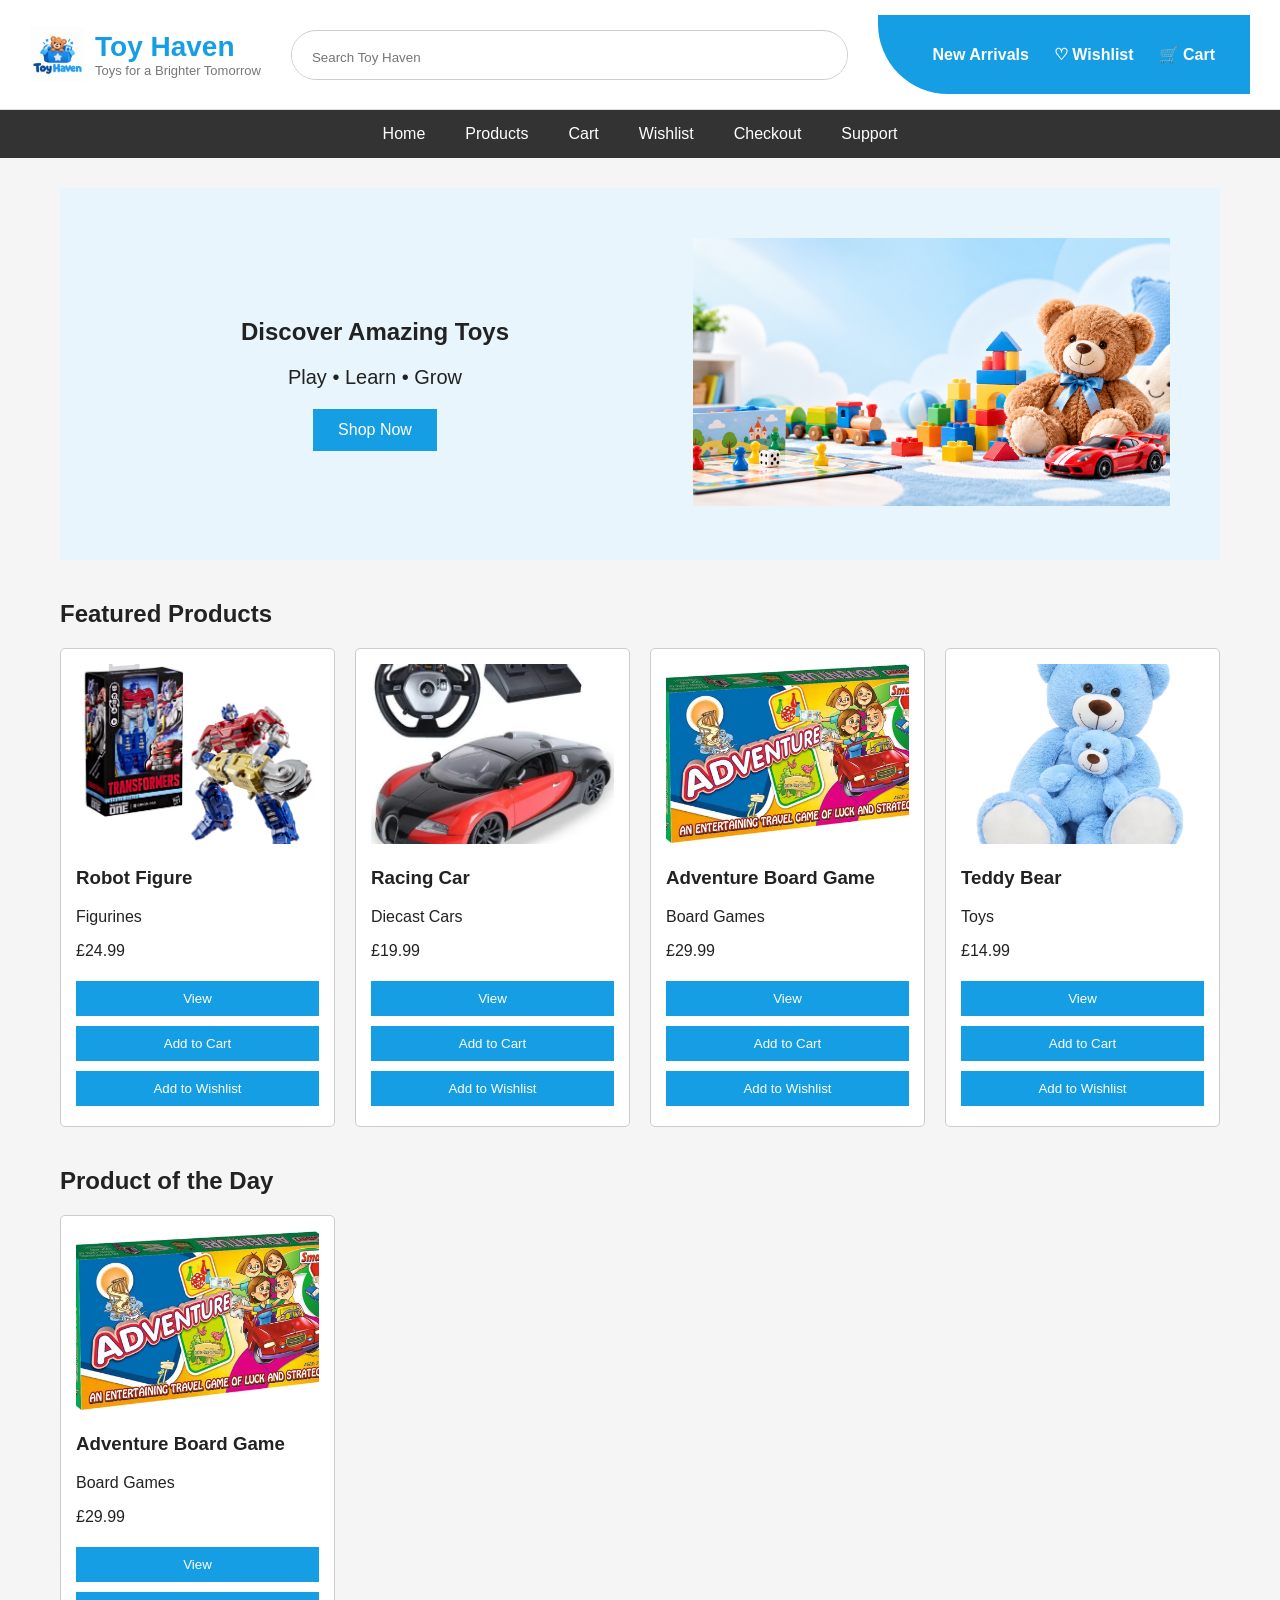
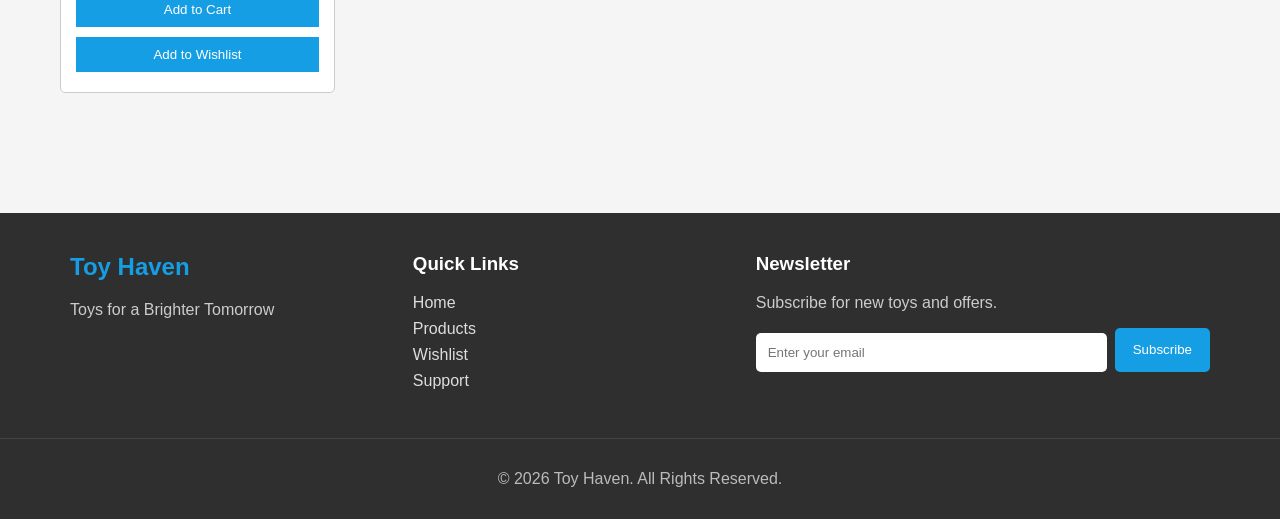
<file: Toy Haven/index.html>
<!DOCTYPE html>
<html lang="en">

<head>
    <meta charset="UTF-8">

    <meta name="viewport"
          content="width=device-width, initial-scale=1.0">

    <meta name="description"
          content="Toy Haven online toy store">

    <title>Toy Haven - Home</title>

    <link rel="stylesheet" href="style.css">
    <link rel="icon"
      href="images/favicon.png">

    <link rel="manifest"
      href="manifest.json">

    <script src="script.js" defer></script>
</head>

<body>

<header class="top-header">

    <div class="brand">

        <img src="images/logo.jpg"
             alt="Toy Haven Logo"
             class="logo-img">

        <div>
            <h1>Toy Haven</h1>
            <p>Toys for a Brighter Tomorrow</p>
        </div>

    </div>



    <button id="menuBtn"
            class="menu-btn"
            type="button">
        ☰
    </button>


    <div class="header-search">

        <input type="text"
               id="topSearch"
               placeholder="Search Toy Haven">

    </div>


    <div class="header-links">

        <a href="products.html">
            New Arrivals
        </a>

        <a href="wishlist.html">
            ♡ Wishlist
        </a>

        <a href="cart.html">
            🛒 Cart
        </a>

    </div>

</header>

<nav>

    <ul id="navMenu">

        <li><a href="index.html">Home</a></li>

        <li><a href="products.html">Products</a></li>

        <li><a href="cart.html">Cart</a></li>

        <li><a href="wishlist.html">Wishlist</a></li>

        <li><a href="checkout.html">Checkout</a></li>

        <li><a href="feedback.html">Support</a></li>

    </ul>

</nav>


<main>

    <section class="hero">

    <div class="hero-text">

        <h2 id="bannerTitle">
    Discover Amazing Toys
    </h2>

        <p id="bannerText">
            Play • Learn • Grow
        </p>

        <button onclick="location.href='products.html'">
            Shop Now
        </button>

    </div>

    <div class="hero-image">

        <img src="images/banner.jpg"
             alt="Toy Haven Toys">

    </div>

</section>


    <section>

        <h2>Featured Products</h2>

        <div id="featuredProducts"
             class="products">
        </div>

    </section>


    <section>

        <h2>Product of the Day</h2>

<div id="productOfDay"
     class="products">
</div>

    </section>

</main>


<footer class="site-footer">

    <div class="footer-content">

        <div class="footer-brand">
            <h2>Toy Haven</h2>
            <p>Toys for a Brighter Tomorrow</p>
        </div>

        <div class="footer-links">
            <h3>Quick Links</h3>

            <a href="index.html">Home</a>
            <a href="products.html">Products</a>
            <a href="wishlist.html">Wishlist</a>
            <a href="feedback.html">Support</a>
        </div>

        <div class="footer-newsletter">
            <h3>Newsletter</h3>

            <p>Subscribe for new toys and offers.</p>

            <div class="newsletter-box">
                <input type="email"
                       id="newsletterEmail"
                       placeholder="Enter your email">

                <button id="newsletterBtn">
                    Subscribe
                </button>
            </div>

            <p id="newsletterMessage"></p>
        </div>

    </div>

    <div class="footer-bottom">
        <p>© 2026 Toy Haven. All Rights Reserved.</p>
    </div>

</footer>

</body>
</html>
</file>
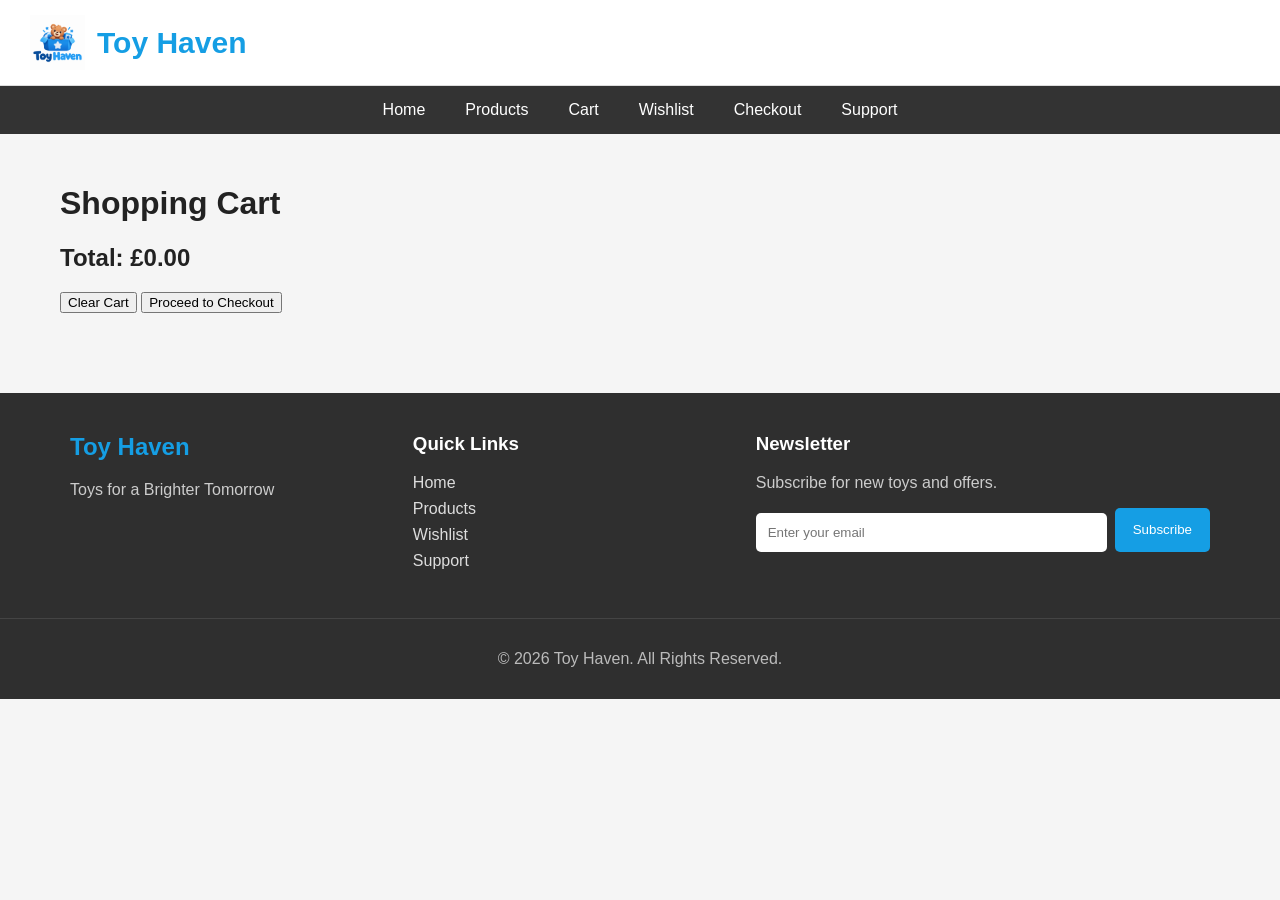
<file: Toy Haven/cart.html>
<!DOCTYPE html>

<html lang="en">

<head>

<meta charset="UTF-8">

<meta name="viewport"
      content="width=device-width, initial-scale=1.0">

<title>Toy Haven - Cart</title>

<link rel="stylesheet"
      href="style.css">

<link rel="icon"
      href="images/favicon.png">

<script src="script.js"
        defer></script>

<link rel="manifest"
      href="manifest.json">

</head>

<body>

<header class="simple-header">

    <img src="images/logo.jpg"
         alt="Toy Haven Logo"
         class="logo-img">

    <h1>Toy Haven</h1>
    <button id="menuBtn"
        class="menu-btn"
        type="button">
    ☰
</button>

</header>


<nav>

<ul id="navMenu">

<li><a href="index.html">Home</a></li>

<li><a href="products.html">Products</a></li>

<li><a href="cart.html">Cart</a></li>

<li><a href="wishlist.html">Wishlist</a></li>

<li><a href="checkout.html">Checkout</a></li>

<li><a href="feedback.html">Support</a></li>

</ul>

</nav>


<main>

<h1>Shopping Cart</h1>

<div id="cartItems"></div>

<h2>
Total: £<span id="cartTotal">0.00</span>
</h2>

<button onclick="clearCart()">
Clear Cart
</button>

<button onclick="location.href='checkout.html'">
Proceed to Checkout
</button>

</main>


<footer class="site-footer">

    <div class="footer-content">

        <div class="footer-section">

            <h2>Toy Haven</h2>

            <p>
                Toys for a Brighter Tomorrow
            </p>

        </div>


        <div class="footer-section">

            <h3>Quick Links</h3>

            <a href="index.html">Home</a>

            <a href="products.html">Products</a>

            <a href="wishlist.html">Wishlist</a>

            <a href="feedback.html">Support</a>

        </div>


        <div class="footer-section">

            <h3>Newsletter</h3>

            <p>
                Subscribe for new toys and offers.
            </p>

            <div class="newsletter-box">

                <input type="email"
                       id="newsletterEmail"
                       placeholder="Enter your email">

                <button id="newsletterBtn">
                    Subscribe
                </button>

            </div>

            <p id="newsletterMessage"></p>

        </div>

    </div>


    <div class="footer-bottom">

        <p>
            © 2026 Toy Haven. All Rights Reserved.
        </p>

    </div>

</footer>

</body>
</html>
</file>
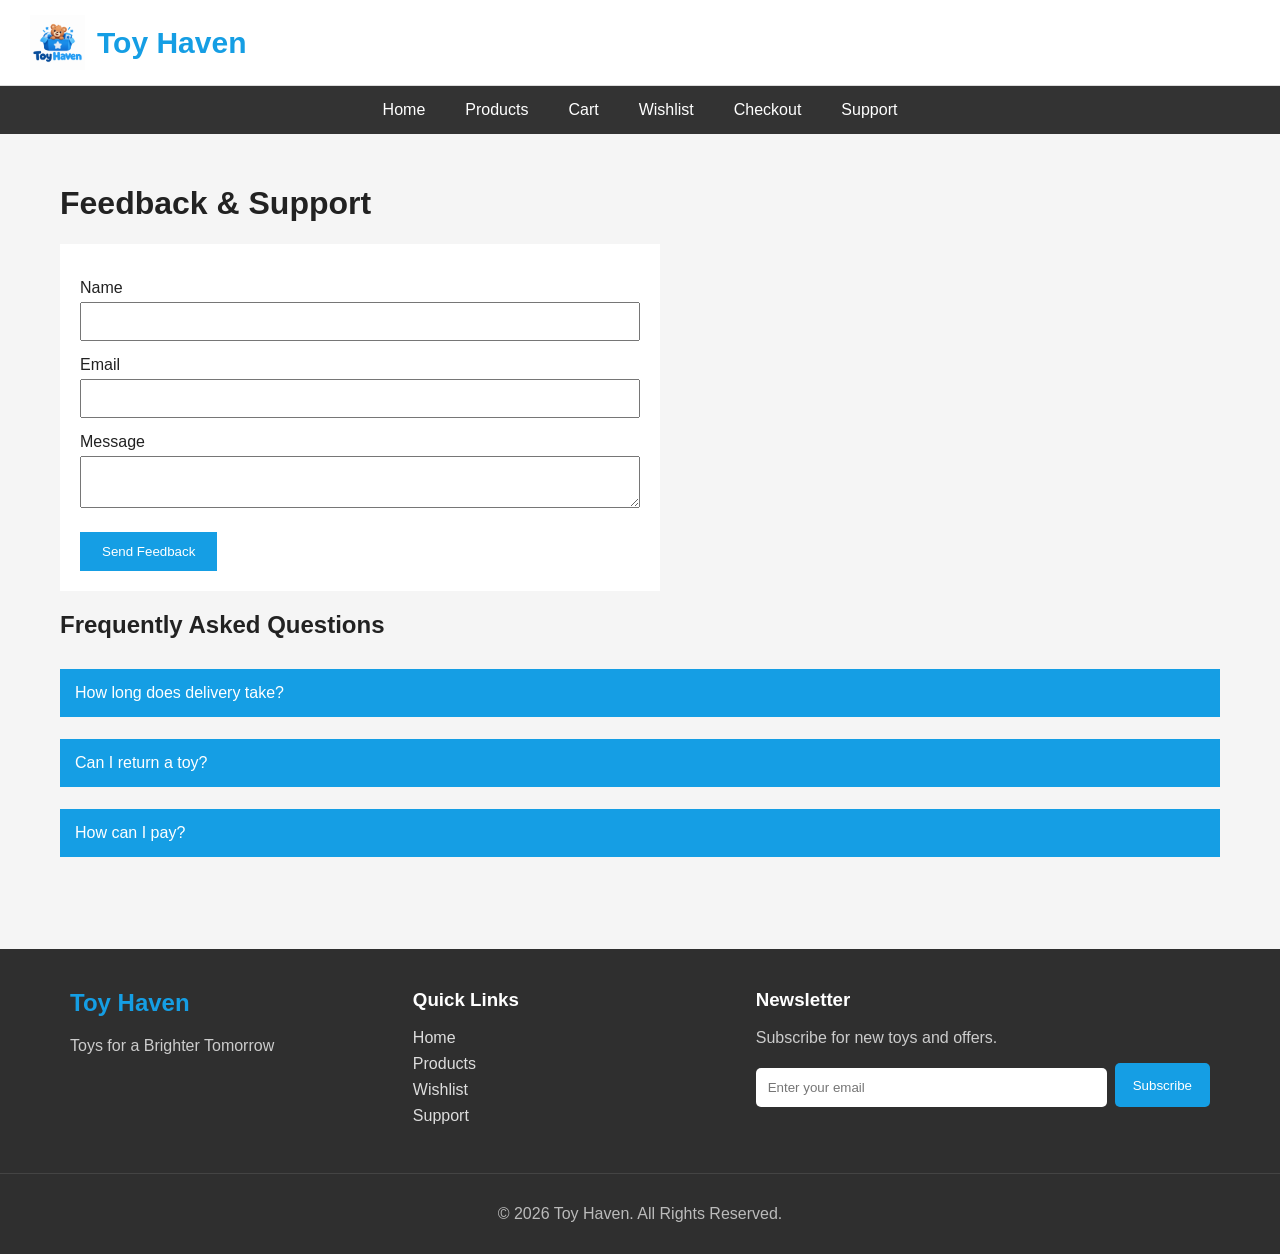
<file: Toy Haven/feedback.html>
<!DOCTYPE html>

<html lang="en">

<head>

<meta charset="UTF-8">

<meta name="viewport"
      content="width=device-width, initial-scale=1.0">

<title>Toy Haven - Support</title>

<link rel="stylesheet"
      href="style.css">

<link rel="icon"
      href="images/favicon.png">
<link rel="manifest"
      href="manifest.json">

<script src="script.js"
        defer></script>

</head>

<body>

<header class="simple-header">

    <img src="images/logo.jpg"
         alt="Toy Haven Logo"
         class="logo-img">

    <h1>Toy Haven</h1>
    <button id="menuBtn"
        class="menu-btn"
        type="button">
    ☰
</button>

</header>


<nav>

<ul id="navMenu">

<li><a href="index.html">Home</a></li>

<li><a href="products.html">Products</a></li>

<li><a href="cart.html">Cart</a></li>

<li><a href="wishlist.html">Wishlist</a></li>

<li><a href="checkout.html">Checkout</a></li>

<li><a href="feedback.html">Support</a></li>

</ul>

</nav>


<main>

<h1>Feedback & Support</h1>


<form id="feedbackForm">

<label for="feedbackName">
Name
</label>

<input type="text"
       id="feedbackName">


<label for="feedbackEmail">
Email
</label>

<input type="email"
       id="feedbackEmail">


<label for="feedbackMessage">
Message
</label>

<textarea id="feedbackMessage"></textarea>


<button type="submit">
Send Feedback
</button>

</form>

<p id="feedbackResult"></p>


<h2>Frequently Asked Questions</h2>

<div class="faq-item">

    <button class="faq-button" type="button">
        How long does delivery take?
    </button>

    <div class="faq-answer">
        Usually 3 to 5 working days.
    </div>

</div>


<div class="faq-item">

    <button class="faq-button" type="button">
        Can I return a toy?
    </button>

    <div class="faq-answer">
        Yes. Please contact our support team.
    </div>

</div>


<div class="faq-item">

    <button class="faq-button" type="button">
        How can I pay?
    </button>

    <div class="faq-answer">
        You can use card or cash on delivery.
    </div>

</div>

</main>


<footer class="site-footer">

    <div class="footer-content">

        <div class="footer-section">

            <h2>Toy Haven</h2>

            <p>
                Toys for a Brighter Tomorrow
            </p>

        </div>


        <div class="footer-section">

            <h3>Quick Links</h3>

            <a href="index.html">Home</a>

            <a href="products.html">Products</a>

            <a href="wishlist.html">Wishlist</a>

            <a href="feedback.html">Support</a>

        </div>


        <div class="footer-section">

            <h3>Newsletter</h3>

            <p>
                Subscribe for new toys and offers.
            </p>

            <div class="newsletter-box">

                <input type="email"
                       id="newsletterEmail"
                       placeholder="Enter your email">

                <button id="newsletterBtn">
                    Subscribe
                </button>

            </div>

            <p id="newsletterMessage"></p>

        </div>

    </div>


    <div class="footer-bottom">

        <p>
            © 2026 Toy Haven. All Rights Reserved.
        </p>

    </div>

</footer>

</body>
</html>
</file>
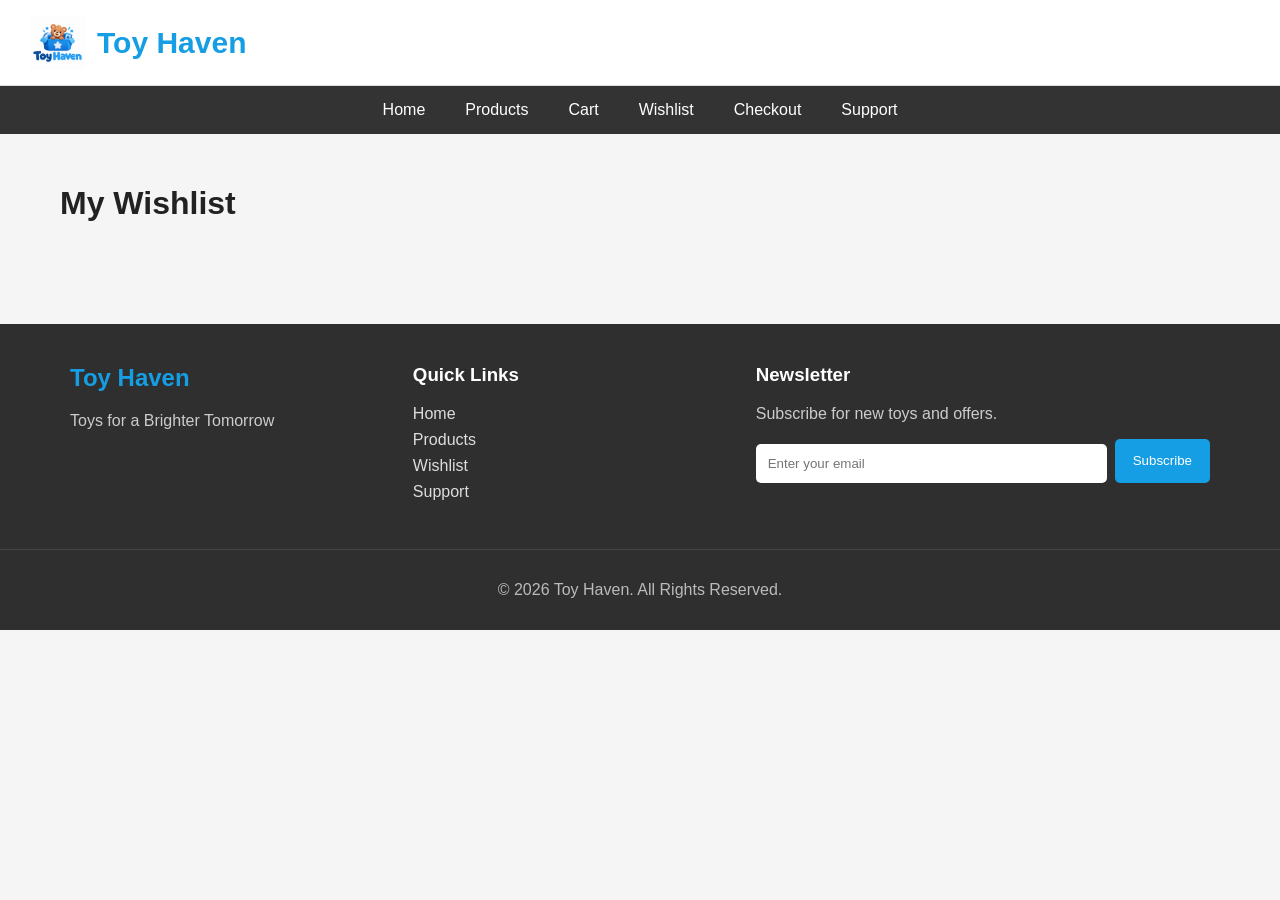
<file: Toy Haven/wishlist.html>
<!DOCTYPE html>

<html lang="en">

<head>

<meta charset="UTF-8">

<meta name="viewport"
      content="width=device-width, initial-scale=1.0">

<title>Toy Haven - Wishlist</title>

<link rel="stylesheet"
      href="style.css">
<link rel="icon"
      href="images/favicon.png">

<link rel="manifest"
      href="manifest.json">

<script src="script.js"
        defer></script>

</head>

<body>

<header class="simple-header">

    <img src="images/logo.jpg"
         alt="Toy Haven Logo"
         class="logo-img">

    <h1>Toy Haven</h1>
    <button id="menuBtn"
        class="menu-btn"
        type="button">
    ☰
</button>

</header>


<nav>

<ul id="navMenu">

<li><a href="index.html">Home</a></li>

<li><a href="products.html">Products</a></li>

<li><a href="cart.html">Cart</a></li>

<li><a href="wishlist.html">Wishlist</a></li>

<li><a href="checkout.html">Checkout</a></li>

<li><a href="feedback.html">Support</a></li>

</ul>

</nav>


<main>

<h1>My Wishlist</h1>

<div id="wishlistItems"
     class="products">
</div>

</main>


<footer class="site-footer">

    <div class="footer-content">

        <div class="footer-section">

            <h2>Toy Haven</h2>

            <p>
                Toys for a Brighter Tomorrow
            </p>

        </div>


        <div class="footer-section">

            <h3>Quick Links</h3>

            <a href="index.html">Home</a>

            <a href="products.html">Products</a>

            <a href="wishlist.html">Wishlist</a>

            <a href="feedback.html">Support</a>

        </div>


        <div class="footer-section">

            <h3>Newsletter</h3>

            <p>
                Subscribe for new toys and offers.
            </p>

            <div class="newsletter-box">

                <input type="email"
                       id="newsletterEmail"
                       placeholder="Enter your email">

                <button id="newsletterBtn">
                    Subscribe
                </button>

            </div>

            <p id="newsletterMessage"></p>

        </div>

    </div>


    <div class="footer-bottom">

        <p>
            © 2026 Toy Haven. All Rights Reserved.
        </p>

    </div>

</footer>

</body>
</html>
</file>
<file: Toy Haven/style.css>
* {
    box-sizing: border-box;
}

body {
    margin: 0;
    font-family: Arial, sans-serif;
    background-color: #f5f5f5;
    color: #222;
}

/* HEADER */

header {
    background-color: white;
    padding: 20px;
}

.top-header {
    display: flex;
    justify-content: space-between;
    align-items: center;
}

.logo {
    font-size: 32px;
    font-weight: bold;
}

.menu-btn {
    display: none;
    font-size: 25px;
    background: none;
    border: none;
}

/* NAVIGATION */

nav {
    background-color: #333;
}

nav ul {
    list-style: none;
    margin: 0;
    padding: 0;
    display: flex;
    justify-content: center;
}

nav a {
    display: block;
    color: white;
    text-decoration: none;
    padding: 15px 20px;
}

nav a:hover {
    background-color: #555;
}

/* HERO */

.hero {
    background-color: #e8f5fc;
    display: flex;
    align-items: center;
    justify-content: space-between;
    padding: 50px;
    min-height: 350px;
}

.hero-text {
    width: 50%;
    text-align: center;
}

.hero-text h1 {
    font-size: 42px;
    margin-bottom: 20px;
}

.hero-text p {
    font-size: 20px;
}

.hero-text button {
    padding: 12px 25px;
    background-color: #159ee4;
    color: white;
    border: none;
    cursor: pointer;
    font-size: 16px;
}

.hero-text button:hover {
    background-color: #087cc1;
}

.hero-image {
    width: 45%;
}

.hero-image img {
    width: 100%;
    max-height: 300px;
    object-fit: contain;
}

/* MAIN */

main {
    max-width: 1200px;
    margin: auto;
    padding: 30px 20px;
}

section {
    margin-bottom: 40px;
}

/* PRODUCTS */

.products {
    display: grid;
    grid-template-columns: repeat(4, 1fr);
    gap: 20px;
}

.product-card {
    background-color: white;
    padding: 15px;
    border: 1px solid #ccc;
    border-radius: 5px;
}

.product-card img {
    width: 100%;
    height: 180px;
    object-fit: cover;
}

.product-card button {
    padding: 10px;
    margin: 5px 0;
    width: 100%;
    border: none;

    background-color: #159ee4;
    color: white;

    cursor: pointer;
}

.product-card button:hover {
    background-color: #087cc1;
}

.product-card button:hover {
    background-color: #555;
}

/* SEARCH */

.search-area {
    margin-bottom: 25px;
}

.search-area input,
.search-area select {
    padding: 10px;
    margin: 5px;
}

/* CART */

.cart-item {
    background-color: white;
    padding: 15px;
    margin-bottom: 10px;
    border: 1px solid #ccc;
}

.cart-item button {
    padding: 5px 10px;
}

/* FORMS */

form {
    background-color: white;
    padding: 20px;
    max-width: 600px;
}

label {
    display: block;
    margin-top: 15px;
}

input,
textarea,
select {
    width: 100%;
    padding: 10px;
    margin-top: 5px;
}

form button {
    margin-top: 20px;
    padding: 12px 20px;
    background-color: #333;
    color: white;
    border: none;
}

/* FAQ */

.faq-button {
    width: 100%;
    text-align: left;
    padding: 15px;
    margin-top: 10px;
}

.faq-answer {
    display: none;
    padding: 10px;
    background-color: white;
}

/* MODAL */

.modal {
    display: none;
    position: fixed;
    left: 0;
    top: 0;
    width: 100%;
    height: 100%;
    background-color: rgba(0, 0, 0, 0.6);
}

.modal-content {
    background-color: white;
    width: 400px;
    max-width: 90%;
    margin: 100px auto;
    padding: 20px;
}

/* FOOTER */

/* FOOTER */

.site-footer {
    background-color: #222;
    color: white;
    margin-top: 50px;
}

.footer-content {
    max-width: 1200px;
    margin: auto;
    padding: 40px 30px;

    display: grid;
    grid-template-columns: 1fr 1fr 1.5fr;
    gap: 40px;
}

.footer-brand h2 {
    margin-top: 0;
    color: #159ee4;
}

.footer-brand p {
    color: #ccc;
}

.footer-links {
    display: flex;
    flex-direction: column;
}

.footer-links h3,
.footer-newsletter h3 {
    margin-top: 0;
}

.footer-links a {
    color: #ddd;
    text-decoration: none;
    margin-bottom: 8px;
}

.footer-links a:hover {
    color: #159ee4;
}

.footer-newsletter p {
    color: #ccc;
}

.newsletter-box {
    display: flex;
    gap: 8px;
}

.newsletter-box input {
    flex: 1;
    padding: 12px;
    border: none;
    border-radius: 5px;
}

.newsletter-box button {
    padding: 12px 18px;
    border: none;
    background-color: #159ee4;
    color: white;
    border-radius: 5px;
    cursor: pointer;
}

.newsletter-box button:hover {
    background-color: #0d87c8;
}

.footer-bottom {
    text-align: center;
    padding: 15px;
    border-top: 1px solid #444;
    color: #bbb;
}


/* MOBILE */

@media (max-width: 768px) {

    .footer-content {
        grid-template-columns: 1fr;
        text-align: center;
    }

    .newsletter-box {
        flex-direction: column;
    }

}

/* MOBILE */

@media (max-width: 768px) {

    .products {
        grid-template-columns: 1fr;
    }

    .menu-btn {
        display: block;
    }

    nav ul {
        display: none;
        flex-direction: column;
    }

    nav ul.show {
        display: flex;
    }

    .hero h1 {
        font-size: 28px;
    }
}
/* NEW TOP HEADER */

.top-header {
    background-color: white;
    display: flex;
    align-items: center;
    gap: 30px;
    padding: 15px 30px;
    border-bottom: 1px solid #ddd;
}


/* LOGO */

.brand {
    display: flex;
    align-items: center;
    gap: 10px;
    min-width: 220px;
}

.logo-img {
    width: 50px;
    height: 50px;
    object-fit: contain;
}

.brand h1 {
    margin: 0;
    color: #159ee4;
    font-size: 28px;
}

.brand p {
    margin: 0;
    color: #777;
    font-size: 13px;
}


/* SEARCH */

.header-search {
    flex: 1;
    display: flex;
    border: 1px solid #ccc;
    border-radius: 30px;
    overflow: hidden;
}

.header-search input {
    flex: 1;
    border: none;
    outline: none;
    padding: 14px 20px;
}

.header-search button {
    width: 65px;
    border: none;
    background-color: #159ee4;
    color: white;
    font-size: 20px;
}


/* LINKS */

.header-links {
    display: flex;
    align-items: center;
    gap: 25px;

    background-color: #159ee4;

    padding: 30px 35px 30px 55px;

    border-bottom-left-radius: 70px;
}

.header-links a {
    color: white;
    text-decoration: none;
    font-weight: bold;
}

.header-links a:hover {
    text-decoration: underline;
}


/* MOBILE */

@media (max-width: 768px) {

    .top-header {
        flex-wrap: wrap;
        padding: 15px;
    }

    .brand {
        min-width: auto;
    }

    .header-search {
        order: 3;
        width: 100%;
        flex-basis: 100%;
    }

    .header-links {
        margin-left: auto;
        padding: 15px 20px;
        border-radius: 20px;
        gap: 10px;
    }

    .header-links a {
        font-size: 12px;
    }
}
.simple-header {
    display: flex;
    align-items: center;
    gap: 12px;
    padding: 15px 30px;
    background-color: white;
    border-bottom: 1px solid #ddd;
}

.logo-img {
    width: 55px;
    height: 55px;
    object-fit: contain;
}

.simple-header h1 {
    margin: 0;
    color: #159ee4;
    font-size: 30px;
}
/* FOOTER */

.site-footer {
    background-color: #2f2f2f;
    color: white;
    margin-top: 50px;
}

.footer-content {
    max-width: 1200px;
    margin: auto;
    padding: 40px 30px;

    display: grid;
    grid-template-columns: 1fr 1fr 1.5fr;
    gap: 40px;
}

.footer-section h2 {
    color: #159ee4;
    margin-top: 0;
}

.footer-section h3 {
    margin-top: 0;
}

.footer-section p {
    color: #cccccc;
}

.footer-section a {
    display: block;

    color: #dddddd;
    text-decoration: none;

    margin-bottom: 8px;
}

.footer-section a:hover {
    color: #159ee4;
}


/* NEWSLETTER */

.newsletter-box {
    display: flex;
    gap: 8px;
}

.newsletter-box input {
    flex: 1;

    padding: 12px;

    border: none;
    border-radius: 5px;
}

.newsletter-box button {
    padding: 12px 18px;

    border: none;
    border-radius: 5px;

    background-color: #159ee4;
    color: white;

    cursor: pointer;
}

.newsletter-box button:hover {
    background-color: #0d87c8;
}


/* BOTTOM */

.footer-bottom {
    text-align: center;

    padding: 15px;

    border-top: 1px solid #444;

    color: #bbbbbb;
}


/* MOBILE */

@media (max-width: 768px) {

    .footer-content {
        grid-template-columns: 1fr;

        text-align: center;
    }

    .newsletter-box {
        flex-direction: column;
    }

}
/* CART PRODUCT */

.cart-item {
    background-color: white;

    display: flex;
    align-items: center;

    gap: 25px;

    padding: 20px;
    margin-bottom: 15px;

    border: 1px solid #ccc;
}

.cart-image {
    width: 180px;
    height: 150px;

    object-fit: contain;
}

.cart-details button {
    background-color: #159ee4;
    color: white;

    border: none;

    padding: 8px 15px;
    margin-right: 5px;

    cursor: pointer;
}

.cart-details button:hover {
    background-color: #087cc1;
}
@media (max-width: 768px) {

    .cart-item {
        flex-direction: column;
        align-items: flex-start;
    }

    .cart-image {
        width: 100%;
        height: 180px;
    }

}
/* FAQ */

.faq-item {
    margin-bottom: 12px;
}

.faq-button {
    width: 100%;
    text-align: left;

    background-color: #159ee4;
    color: white;

    border: none;
    padding: 15px;

    font-size: 16px;
    cursor: pointer;
}

.faq-button:hover {
    background-color: #087cc1;
}

.faq-answer {
    display: none;

    background-color: white;

    padding: 15px;

    border: 1px solid #ddd;
    border-top: none;
}

.faq-answer.show {
    display: block;
}
/* CHECKOUT */

#checkoutForm {
    background-color: white;
    padding: 30px;

    max-width: 650px;

    border: 1px solid #ddd;
    border-radius: 6px;
}


#checkoutForm label {
    display: block;

    margin-top: 15px;
    margin-bottom: 6px;
}


#checkoutForm input,
#checkoutForm textarea,
#checkoutForm select {

    width: 100%;

    padding: 12px;

    border: 1px solid #aaa;
    border-radius: 4px;
}


#checkoutForm textarea {
    height: 100px;
}


.place-order-btn {

    margin-top: 20px;

    background-color: #159ee4;

    color: white;

    border: none;

    padding: 12px 25px;

    cursor: pointer;
}


.place-order-btn:hover {

    background-color: #087cc1;

}


.checkout-message {

    margin-top: 15px;

    font-weight: bold;

}
/* MOBILE MENU BUTTON */

.menu-btn {
    display: none;

    margin-left: auto;

    background-color: #159ee4;
    color: white;

    border: none;

    padding: 10px 14px;

    font-size: 22px;

    cursor: pointer;
}


/* MOBILE VIEW */

@media (max-width: 768px) {

    .menu-btn {
        display: block;
    }


    nav ul {
        display: none;

        flex-direction: column;
    }


    nav ul.show {
        display: flex;
    }


    nav ul li {
        width: 100%;
    }


    nav ul li a {
        display: block;

        text-align: center;

        padding: 14px;
    }

}
#feedbackForm button {
    background-color: #159ee4;
    color: white;

    border: none;

    padding: 12px 22px;

    margin-top: 20px;

    cursor: pointer;
}

#feedbackForm button:hover {
    background-color: #087cc1;
}

#feedbackResult {
    margin-top: 15px;
    font-weight: bold;
}
/* PRODUCT MODAL */

.modal {
    display: none;

    position: fixed;

    top: 0;
    left: 0;

    width: 100%;
    height: 100%;

    background-color: rgba(0, 0, 0, 0.6);

    padding-top: 80px;
}


.modal-content {
    background-color: white;

    width: 400px;
    max-width: 90%;

    margin: auto;

    padding: 25px;

    text-align: center;

    border-radius: 6px;
}


.modal-content img {
    width: 100%;
    height: 220px;

    object-fit: contain;
}
/* MOBILE HOME PAGE */

@media (max-width: 768px) {

    .hero {
        flex-direction: column;
        padding: 30px 20px;
        text-align: center;
    }

    .hero-text {
        width: 100%;
    }

    .hero-text h2 {
        font-size: 34px;
        line-height: 1.2;
    }

    .hero-text p {
        font-size: 20px;
    }

    .hero-image {
        width: 100%;
        margin-top: 20px;
    }

    .hero-image img {
        width: 100%;
        height: auto;
        object-fit: contain;
    }

}
</file>
